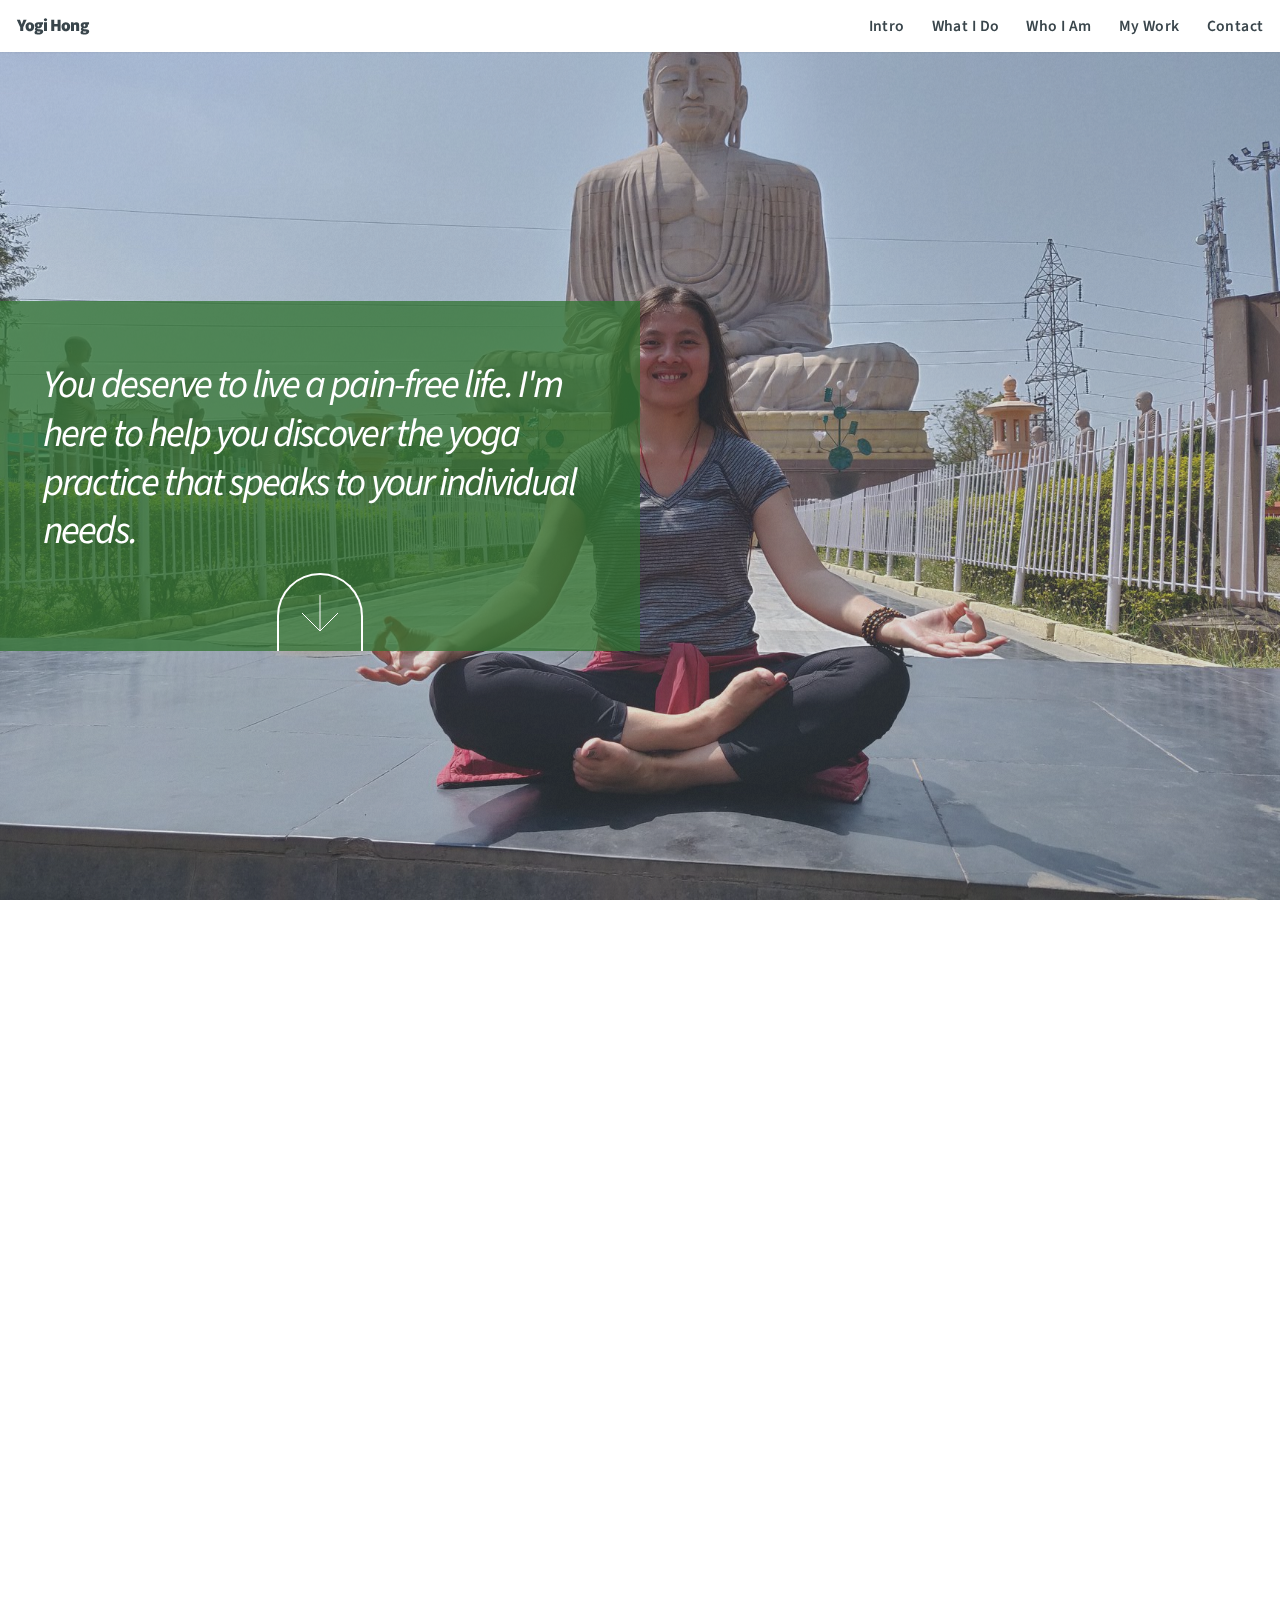
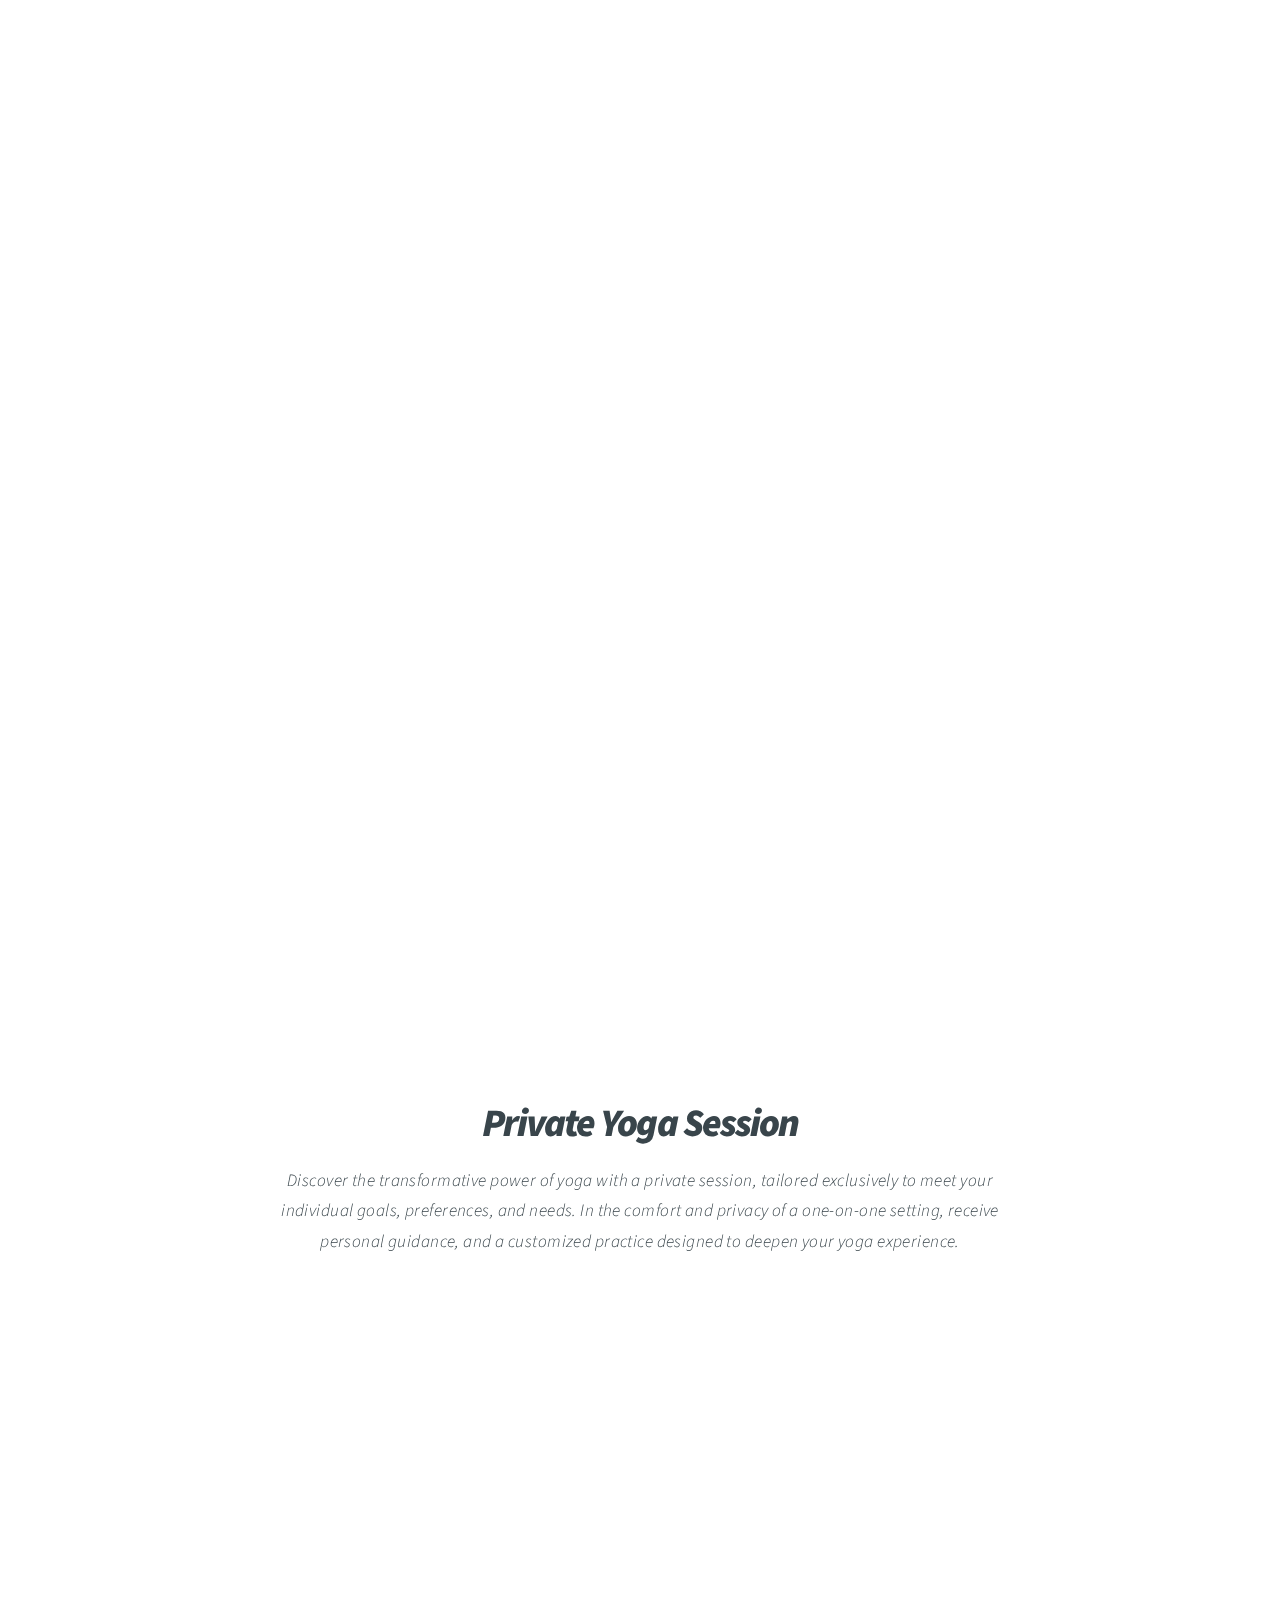
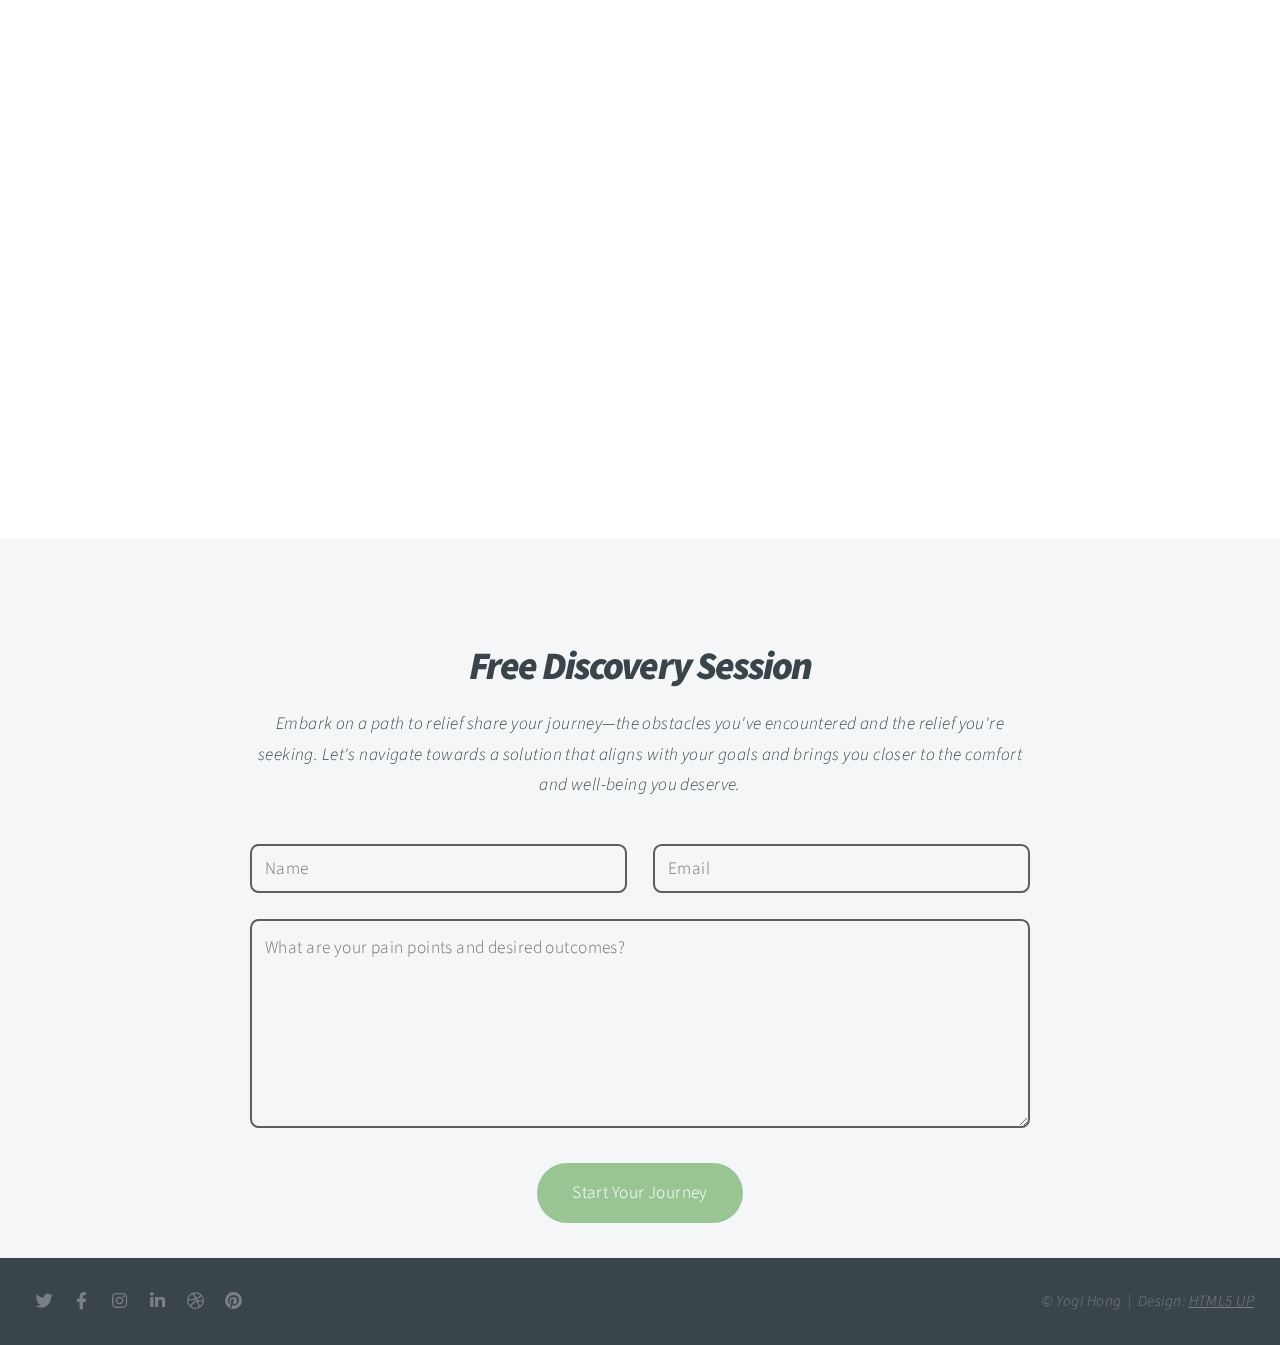
<file: index.html>
<!DOCTYPE HTML>
<!--
	Big Picture by HTML5 UP
	html5up.net | @ajlkn
	Free for personal and commercial use under the CCA 3.0 license (html5up.net/license)
-->
<html>
	<head>
		<title>Yogi Hong</title>
		<meta charset="utf-8" />
		<meta name="viewport" content="width=device-width, initial-scale=1, user-scalable=no" />
		<link rel="stylesheet" href="assets/css/main.css" />
		<noscript><link rel="stylesheet" href="assets/css/noscript.css" /></noscript>
	</head>
	<body class="is-preload">

		<!-- Header -->
			<header id="header">
				<h1>Yogi Hong</h1>
				<nav>
					<ul>
						<li><a href="#intro">Intro</a></li>
						<li><a href="#one">What I Do</a></li>
						<li><a href="#two">Who I Am</a></li>
						<li><a href="#work">My Work</a></li>
						<li><a href="#contact">Contact</a></li>
					</ul>
				</nav>
			</header>

		<!-- Intro -->
			<section id="intro" class="main style2 left dark fullscreen">
				<div class="content box style2">
					<header>
						<h2 style="font-weight: 400;" ><em>You deserve to live a pain-free life. I'm here to help you discover the yoga practice that speaks to your individual needs.<em></h3>
					</header>
					<footer>
						<a href="#one" class="button style2 down anchored">More</a>
					</footer>
				</div>
			</section>

		<!-- One -->
			<section id="one" class="main style2 right dark fullscreen">
				<div class="content box style2">
					<header>
						<h2>What I Do</h2>
					</header>
					<p>As a dedicated yoga instructor specializing in Applied Yoga Anatomy and Muscle Activation, I focus on empowering individuals on their journey towards strength, mobility, and a pain-free life. Through personalized assessments, I evaluate each student's muscular condition to tailor a yoga practice that precisely meets their needs. My approach involves identifying the perfect balance between strength-building and enhancing mobility, ensuring each practice is a step towards overall well-being. I provide specialized muscle activation techniques designed to progressively develop core strength and flexibility, laying the foundation for a sustainable, pain-free yoga practice. My goal is to guide students as they unlock their body's potential, leading them towards a healthier, more balanced life.</p>
				</div>
				<a href="#two" class="button style2 down anchored">Next</a>
			</section>

		<!-- Two -->
			<section id="two" class="main style2 left dark fullscreen">
				<div class="content box style2">
					<header>
						<h2>Who I Am</h2>
					</header>
					<p>As a spiritual aspirant and dedicated meditator, my life is devoted to delving into the depths of consciousness and harnessing the transformative essence of yoga. My explorations have led me across the globe, enriching my life with diverse cultural experiences and deep spiritual practices. I've embraced the ancient wisdom of Kriya Yoga and other profound techniques like Vipassana, Kundalini Kriya Yoga, Shambhavi Mahamudra Kriya, Sahaja Yoga, and Sudarshan Kriya, each of which has profoundly reshaped my understanding of life. My thirst for adventure transcends physical boundaries, guiding me through the vast and unexplored realms of mind and spirit. My journey is not just a quest for personal enlightenment; it's a mission to inspire and guide others towards their own paths of self-discovery and holistic wellness.</p>
				</div>
				<a href="#work" class="button style2 down anchored">Next</a>
			</section>

		<!-- Work -->
			<section id="work" class="main style3 primary">
				<div class="content">
					<header>
						<h2>Private Yoga Session</h2>
						<p>Discover the transformative power of yoga with a private session, tailored exclusively to meet your individual goals, preferences, and needs. In the comfort and privacy of a one-on-one setting, receive personal guidance, and a customized practice designed to deepen your yoga experience.</p>
					</header>

					<!-- Gallery  -->
						<div class="gallery">
							<article class="from-left">
								<a href="images/fulls/01.jpg" class="image fit"><img src="images/thumbs/01.jpg" title="The Anonymous Red" alt="" /></a>
							</article>
							<article class="from-right">
								<a href="images/fulls/02.jpg" class="image fit"><img src="images/thumbs/02.jpg" title="Airchitecture II" alt="" /></a>
							</article>
							<article class="from-left">
								<a href="images/fulls/03.jpg" class="image fit"><img src="images/thumbs/03.jpg" title="Air Lounge" alt="" /></a>
							</article>
							<article class="from-right">
								<a href="images/fulls/04.jpg" class="image fit"><img src="images/thumbs/04.jpg" title="Carry on" alt="" /></a>
							</article>
							<article class="from-left">
								<a href="images/fulls/05.jpg" class="image fit"><img src="images/thumbs/05.jpg" title="The sparkling shell" alt="" /></a>
							</article>
							<article class="from-right">
								<a href="images/fulls/06.jpg" class="image fit"><img src="images/thumbs/06.jpg" title="Bent IX" alt="" /></a>
							</article>
						</div>

				</div>
			</section>

		<!-- Contact -->
			<section id="contact" class="main style3 secondary">
				<div class="content">
					<header>
						<h2>Free Discovery Session</h2>
						<p>Embark on a path to relief share your journey—the obstacles you've encountered and the relief you're seeking. Let's navigate towards a solution that aligns with your goals and brings you closer to the comfort and well-being you deserve.</p>
					</header>
					<div>
						<form method="post" action="https://formspree.io/f/xeqygjqg">
					
							<div class="fields">
								<div class="field half"><input type="text" name="name" placeholder="Name" required /></div>
								<div class="field half"><input type="email" name="email" placeholder="Email" required /></div>
								<div class="field"><textarea name="message" placeholder="What are your pain points and desired outcomes?" rows="6" required ></textarea></div>
							</div>
							<ul class="actions special">
								<li><input type="submit" value="Start Your Journey" /></li>
							</ul>
						</form>
					</div>
				</div>
			</section>

		<!-- Footer -->
			<footer id="footer">

				<!-- Icons -->
					<ul class="icons">
						<li><a href="#" class="icon brands fa-twitter"><span class="label">Twitter</span></a></li>
						<li><a href="#" class="icon brands fa-facebook-f"><span class="label">Facebook</span></a></li>
						<li><a href="#" class="icon brands fa-instagram"><span class="label">Instagram</span></a></li>
						<li><a href="#" class="icon brands fa-linkedin-in"><span class="label">LinkedIn</span></a></li>
						<li><a href="#" class="icon brands fa-dribbble"><span class="label">Dribbble</span></a></li>
						<li><a href="#" class="icon brands fa-pinterest"><span class="label">Pinterest</span></a></li>
					</ul>

				<!-- Menu -->
					<ul class="menu">
						<li>&copy; Yogi Hong</li><li>Design: <a href="https://html5up.net">HTML5 UP</a></li>
					</ul>

			</footer>

		<!-- Scripts -->
			<script src="assets/js/jquery.min.js"></script>
			<script src="assets/js/jquery.poptrox.min.js"></script>
			<script src="assets/js/jquery.scrolly.min.js"></script>
			<script src="assets/js/jquery.scrollex.min.js"></script>
			<script src="assets/js/browser.min.js"></script>
			<script src="assets/js/breakpoints.min.js"></script>
			<script src="assets/js/util.js"></script>
			<script src="assets/js/main.js"></script>

	</body>
</html>
</file>
<file: assets/css/noscript.css>
/*
	Big Picture by HTML5 UP
	html5up.net | @ajlkn
	Free for personal and commercial use under the CCA 3.0 license (html5up.net/license)
*/

/* Loader */

	body:before, body:after {
		display: none;
	}
</file>
<file: assets/css/main.css>
@import url("https://fonts.googleapis.com/css?family=Source+Sans+Pro:300,900");
@import url("fontawesome-all.min.css");

/*
	Big Picture by HTML5 UP
	html5up.net | @ajlkn
	Free for personal and commercial use under the CCA 3.0 license (html5up.net/license)
*/

html, body, div, span, applet, object,
iframe, h1, h2, h3, h4, h5, h6, p, blockquote,
pre, a, abbr, acronym, address, big, cite,
code, del, dfn, em, img, ins, kbd, q, s, samp,
small, strike, strong, sub, sup, tt, var, b,
u, i, center, dl, dt, dd, ol, ul, li, fieldset,
form, label, legend, table, caption, tbody,
tfoot, thead, tr, th, td, article, aside,
canvas, details, embed, figure, figcaption,
footer, header, hgroup, menu, nav, output, ruby,
section, summary, time, mark, audio, video {
	margin: 0;
	padding: 0;
	border: 0;
	font-size: 100%;
	font: inherit;
	vertical-align: baseline;}

article, aside, details, figcaption, figure,
footer, header, hgroup, menu, nav, section {
	display: block;}

body {
	line-height: 1;
}

ol, ul {
	list-style: none;
}

blockquote, q {
	quotes: none;
}

	blockquote:before, blockquote:after, q:before, q:after {
		content: '';
		content: none;
	}

table {
	border-collapse: collapse;
	border-spacing: 0;
}

body {
	-webkit-text-size-adjust: none;
}

mark {
	background-color: transparent;
	color: inherit;
}

input::-moz-focus-inner {
	border: 0;
	padding: 0;
}

input, select, textarea {
	-moz-appearance: none;
	-webkit-appearance: none;
	-ms-appearance: none;
	appearance: none;
}

/* Basic */

	@-ms-viewport {
		width: device-width;
	}

	html {
		height: 100%;
	}

	html {
		box-sizing: border-box;
	}

	*, *:before, *:after {
		box-sizing: inherit;
	}

	body {
		background: #ffffff;
		height: 100%;
		min-width: 320px;
	}

		body.is-preload *, body.is-preload *:before, body.is-preload *:after {
			-moz-animation: none !important;
			-webkit-animation: none !important;
			-ms-animation: none !important;
			animation: none !important;
			-moz-transition: none !important;
			-webkit-transition: none !important;
			-ms-transition: none !important;
			transition: none !important;
		}

/* Spinner */

	@-moz-keyframes spinner-rotate {
		0% {
			-moz-transform: scale(1) rotate(0deg);
			-webkit-transform: scale(1) rotate(0deg);
			-ms-transform: scale(1) rotate(0deg);
			transform: scale(1) rotate(0deg);
		}

		100% {
			-moz-transform: scale(1) rotate(360deg);
			-webkit-transform: scale(1) rotate(360deg);
			-ms-transform: scale(1) rotate(360deg);
			transform: scale(1) rotate(360deg);
		}
	}

	@-webkit-keyframes spinner-rotate {
		0% {
			-moz-transform: scale(1) rotate(0deg);
			-webkit-transform: scale(1) rotate(0deg);
			-ms-transform: scale(1) rotate(0deg);
			transform: scale(1) rotate(0deg);
		}

		100% {
			-moz-transform: scale(1) rotate(360deg);
			-webkit-transform: scale(1) rotate(360deg);
			-ms-transform: scale(1) rotate(360deg);
			transform: scale(1) rotate(360deg);
		}
	}

	@-ms-keyframes spinner-rotate {
		0% {
			-moz-transform: scale(1) rotate(0deg);
			-webkit-transform: scale(1) rotate(0deg);
			-ms-transform: scale(1) rotate(0deg);
			transform: scale(1) rotate(0deg);
		}

		100% {
			-moz-transform: scale(1) rotate(360deg);
			-webkit-transform: scale(1) rotate(360deg);
			-ms-transform: scale(1) rotate(360deg);
			transform: scale(1) rotate(360deg);
		}
	}

	@keyframes spinner-rotate {
		0% {
			-moz-transform: scale(1) rotate(0deg);
			-webkit-transform: scale(1) rotate(0deg);
			-ms-transform: scale(1) rotate(0deg);
			transform: scale(1) rotate(0deg);
		}

		100% {
			-moz-transform: scale(1) rotate(360deg);
			-webkit-transform: scale(1) rotate(360deg);
			-ms-transform: scale(1) rotate(360deg);
			transform: scale(1) rotate(360deg);
		}
	}

/* Loader */

	@-moz-keyframes spinner-show {
		0% {
			opacity: 0;
		}

		100% {
			opacity: 1;
		}
	}

	@-webkit-keyframes spinner-show {
		0% {
			opacity: 0;
		}

		100% {
			opacity: 1;
		}
	}

	@-ms-keyframes spinner-show {
		0% {
			opacity: 0;
		}

		100% {
			opacity: 1;
		}
	}

	@keyframes spinner-show {
		0% {
			opacity: 0;
		}

		100% {
			opacity: 1;
		}
	}

	@-moz-keyframes spinner-hide {
		0% {
			-moz-transform: scale(1) rotate(0deg);
			-webkit-transform: scale(1) rotate(0deg);
			-ms-transform: scale(1) rotate(0deg);
			transform: scale(1) rotate(0deg);
			color: #e5e6e7;
			z-index: 100001;
		}

		99% {
			-moz-transform: scale(0.5) rotate(360deg);
			-webkit-transform: scale(0.5) rotate(360deg);
			-ms-transform: scale(0.5) rotate(360deg);
			transform: scale(0.5) rotate(360deg);
			color: #e5e6e7;
			z-index: 100001;
		}

		100% {
			-moz-transform: scale(0.5) rotate(360deg);
			-webkit-transform: scale(0.5) rotate(360deg);
			-ms-transform: scale(0.5) rotate(360deg);
			transform: scale(0.5) rotate(360deg);
			color: #e5e6e7;
			z-index: -1;
		}
	}

	@-webkit-keyframes spinner-hide {
		0% {
			-moz-transform: scale(1) rotate(0deg);
			-webkit-transform: scale(1) rotate(0deg);
			-ms-transform: scale(1) rotate(0deg);
			transform: scale(1) rotate(0deg);
			color: #e5e6e7;
			z-index: 100001;
		}

		99% {
			-moz-transform: scale(0.5) rotate(360deg);
			-webkit-transform: scale(0.5) rotate(360deg);
			-ms-transform: scale(0.5) rotate(360deg);
			transform: scale(0.5) rotate(360deg);
			color: #e5e6e7;
			z-index: 100001;
		}

		100% {
			-moz-transform: scale(0.5) rotate(360deg);
			-webkit-transform: scale(0.5) rotate(360deg);
			-ms-transform: scale(0.5) rotate(360deg);
			transform: scale(0.5) rotate(360deg);
			color: #e5e6e7;
			z-index: -1;
		}
	}

	@-ms-keyframes spinner-hide {
		0% {
			-moz-transform: scale(1) rotate(0deg);
			-webkit-transform: scale(1) rotate(0deg);
			-ms-transform: scale(1) rotate(0deg);
			transform: scale(1) rotate(0deg);
			color: #e5e6e7;
			z-index: 100001;
		}

		99% {
			-moz-transform: scale(0.5) rotate(360deg);
			-webkit-transform: scale(0.5) rotate(360deg);
			-ms-transform: scale(0.5) rotate(360deg);
			transform: scale(0.5) rotate(360deg);
			color: #e5e6e7;
			z-index: 100001;
		}

		100% {
			-moz-transform: scale(0.5) rotate(360deg);
			-webkit-transform: scale(0.5) rotate(360deg);
			-ms-transform: scale(0.5) rotate(360deg);
			transform: scale(0.5) rotate(360deg);
			color: #e5e6e7;
			z-index: -1;
		}
	}

	@keyframes spinner-hide {
		0% {
			-moz-transform: scale(1) rotate(0deg);
			-webkit-transform: scale(1) rotate(0deg);
			-ms-transform: scale(1) rotate(0deg);
			transform: scale(1) rotate(0deg);
			color: #e5e6e7;
			z-index: 100001;
		}

		99% {
			-moz-transform: scale(0.5) rotate(360deg);
			-webkit-transform: scale(0.5) rotate(360deg);
			-ms-transform: scale(0.5) rotate(360deg);
			transform: scale(0.5) rotate(360deg);
			color: #e5e6e7;
			z-index: 100001;
		}

		100% {
			-moz-transform: scale(0.5) rotate(360deg);
			-webkit-transform: scale(0.5) rotate(360deg);
			-ms-transform: scale(0.5) rotate(360deg);
			transform: scale(0.5) rotate(360deg);
			color: #e5e6e7;
			z-index: -1;
		}
	}

	@-moz-keyframes overlay-hide {
		0% {
			opacity: 1;
			z-index: 100000;
		}

		15% {
			opacity: 1;
			z-index: 100000;
		}

		99% {
			opacity: 0;
			z-index: 100000;
		}

		100% {
			opacity: 0;
			z-index: -1;
		}
	}

	@-webkit-keyframes overlay-hide {
		0% {
			opacity: 1;
			z-index: 100000;
		}

		15% {
			opacity: 1;
			z-index: 100000;
		}

		99% {
			opacity: 0;
			z-index: 100000;
		}

		100% {
			opacity: 0;
			z-index: -1;
		}
	}

	@-ms-keyframes overlay-hide {
		0% {
			opacity: 1;
			z-index: 100000;
		}

		15% {
			opacity: 1;
			z-index: 100000;
		}

		99% {
			opacity: 0;
			z-index: 100000;
		}

		100% {
			opacity: 0;
			z-index: -1;
		}
	}

	@keyframes overlay-hide {
		0% {
			opacity: 1;
			z-index: 100000;
		}

		15% {
			opacity: 1;
			z-index: 100000;
		}

		99% {
			opacity: 0;
			z-index: 100000;
		}

		100% {
			opacity: 0;
			z-index: -1;
		}
	}

	body {
		text-decoration: none;
	}

		body:before {
			-moz-animation: spinner-show 1.5s 1 0.25s ease forwards, spinner-hide 0.25s ease-in-out forwards !important;
			-webkit-animation: spinner-show 1.5s 1 0.25s ease forwards, spinner-hide 0.25s ease-in-out forwards !important;
			-ms-animation: spinner-show 1.5s 1 0.25s ease forwards, spinner-hide 0.25s ease-in-out forwards !important;
			animation: spinner-show 1.5s 1 0.25s ease forwards, spinner-hide 0.25s ease-in-out forwards !important;
			-moz-transform-origin: 50% 50%;
			-webkit-transform-origin: 50% 50%;
			-ms-transform-origin: 50% 50%;
			transform-origin: 50% 50%;
			-moz-osx-font-smoothing: grayscale;
			-webkit-font-smoothing: antialiased;
			font-family: Arial, Helvetica, sans-serif;
			font-style: normal;
			font-weight: normal;
			text-transform: none !important;
			color: #e5e6e7;
			content: '\f1ce';
			cursor: default;
			display: block;
			font-size: 2em;
			height: 2em;
			left: 50%;
			line-height: 2em;
			margin: -1em 0 0 -1em;
			opacity: 0;
			position: fixed;
			text-align: center;
			top: 50%;
			width: 2em;
			z-index: -1;
		}

		body:after {
			-moz-animation: overlay-hide 1.5s ease-in forwards !important;
			-webkit-animation: overlay-hide 1.5s ease-in forwards !important;
			-ms-animation: overlay-hide 1.5s ease-in forwards !important;
			animation: overlay-hide 1.5s ease-in forwards !important;
			background: #ffffff;
			content: '';
			display: block;
			height: 100%;
			left: 0;
			opacity: 0;
			position: fixed;
			top: 0;
			width: 100%;
			z-index: -1;
		}

		body.is-preload:before {
			-moz-animation: spinner-show 1.5s 1 0.25s ease forwards, spinner-rotate 0.75s infinite linear !important;
			-webkit-animation: spinner-show 1.5s 1 0.25s ease forwards, spinner-rotate 0.75s infinite linear !important;
			-ms-animation: spinner-show 1.5s 1 0.25s ease forwards, spinner-rotate 0.75s infinite linear !important;
			animation: spinner-show 1.5s 1 0.25s ease forwards, spinner-rotate 0.75s infinite linear !important;
			z-index: 100001;
		}

		body.is-preload:after {
			-moz-animation: none !important;
			-webkit-animation: none !important;
			-ms-animation: none !important;
			animation: none !important;
			opacity: 1;
			z-index: 100000;
		}

	@media (-webkit-min-device-pixel-ratio: 2) {

		body:before {
			line-height: 2.025em;
		}

	}

/* Type */

	body, input, textarea, select {
		font-family: "Source Sans Pro", "sans-serif";
		font-weight: 300;
		font-size: 18pt;
		line-height: 1.75em;
		color: #39454b;
		letter-spacing: 0.025em;
	}

		@media screen and (max-width: 1920px) {

			body, input, textarea, select {
				font-size: 17pt;
			}

		}

		@media screen and (max-width: 1680px) {

			body, input, textarea, select {
				font-size: 15pt;
			}

		}

		@media screen and (max-width: 1280px) {

			body, input, textarea, select {
				font-size: 13pt;
			}

		}

		@media screen and (max-width: 1000px) {

			body, input, textarea, select {
				font-size: 13pt;
			}

		}

		@media screen and (max-width: 736px) {

			body, input, textarea, select {
				font-size: 12pt;
				line-height: 1.5em;
			}

		}

	h1, h2, h3, h4, h5, h6 {
		font-weight: 900;
		color: inherit;
		letter-spacing: -0.0325em;
	}

		h1 a, h2 a, h3 a, h4 a, h5 a, h6 a {
			color: inherit;
			text-decoration: none;
		}

	h2 {
		font-size: 2.25em;
		line-height: 1.25em;
		letter-spacing: -0.05em;
	}

	@media screen and (max-width: 736px) {

		h2 {
			font-size: 1.5em;
		}

	}

	strong, b {
		font-weight: 900;
		color: inherit;
	}

	em, i {
		font-style: italic;
	}

	a {
		-moz-transition: color 0.2s ease-in-out;
		-webkit-transition: color 0.2s ease-in-out;
		-ms-transition: color 0.2s ease-in-out;
		transition: color 0.2s ease-in-out;
		color: #98c593;
	}

	sub {
		position: relative;
		top: 0.5em;
		font-size: 0.8em;
	}

	sup {
		position: relative;
		top: -0.5em;
		font-size: 0.8em;
	}

	hr {
		border: 0;
		border-top: solid 1px #e5e6e7;
	}

	blockquote {
		border-left: solid 0.5em #e5e6e7;
		padding: 1em 0 1em 2em;
		font-style: italic;
	}

	p, ul, ol, dl, table {
		margin-bottom: 1em;
	}

/* Box */

	.box {
		background: #317231c2;
		font-weight: 400;
		color: #ffffff;
		padding: 2em;
	}

		.box > :last-child {
			margin-bottom: 0;
		}

		.box.style2 {
			padding: 3.5em 2.5em 3.5em 2.5em;
		}

		@media screen and (max-width: 736px) {

			.box {
				padding: 1em;
			}

				.box.style2 {
					padding: 1.5em 1.25em 1.5em 1.25em;
					background-color: #317231;
				}

		}

/* Button */

	input[type="button"],
	input[type="submit"],
	input[type="reset"],
	.button,
	button {
		-moz-appearance: none;
		-webkit-appearance: none;
		-ms-appearance: none;
		appearance: none;
		-moz-transition: background-color 0.2s ease-in-out;
		-webkit-transition: background-color 0.2s ease-in-out;
		-ms-transition: background-color 0.2s ease-in-out;
		transition: background-color 0.2s ease-in-out;
		background-color: #98c593;
		border: 0;
		border-radius: 3.5em;
		color: #ffffff;
		cursor: pointer;
		display: inline-block;
		height: 3.5em;
		line-height: 3.5em;
		outline: 0;
		padding: 0 2em 0 2em;
		position: relative;
		text-align: center;
		text-decoration: none;
	}

		input[type="button"].down,
		input[type="submit"].down,
		input[type="reset"].down,
		.button.down,
		button.down {
			width: 5em;
			height: 5em;
			line-height: 4.5em;
			padding: 0;
			background-image: url("images/dark-arrow.svg");
			background-position: center center;
			background-repeat: no-repeat;
			text-indent: -10em;
			overflow: hidden;
		}

			input[type="button"].down.anchored,
			input[type="submit"].down.anchored,
			input[type="reset"].down.anchored,
			.button.down.anchored,
			button.down.anchored {
				bottom: 0;
				border-bottom: 0;
				border-radius: 3em 3em 0 0;
				height: 4.5em;
				margin-left: -2.5em;
			}

		input[type="button"].anchored,
		input[type="submit"].anchored,
		input[type="reset"].anchored,
		.button.anchored,
		button.anchored {
			position: absolute;
			left: 50%;
		}

		input[type="button"]:hover,
		input[type="submit"]:hover,
		input[type="reset"]:hover,
		.button:hover,
		button:hover {
			background-color: #a8cea4;
		}

		input[type="button"]:active,
		input[type="submit"]:active,
		input[type="reset"]:active,
		.button:active,
		button:active {
			background-color: #88bc82;
		}

		input[type="button"].style2,
		input[type="submit"].style2,
		input[type="reset"].style2,
		.button.style2,
		button.style2 {
			background-color: transparent;
			border: solid 2px #e5e6e7;
			color: inherit;
		}

			input[type="button"].style2:hover,
			input[type="submit"].style2:hover,
			input[type="reset"].style2:hover,
			.button.style2:hover,
			button.style2:hover {
				background-color: rgba(229, 230, 231, 0.25);
			}

			input[type="button"].style2:active,
			input[type="submit"].style2:active,
			input[type="reset"].style2:active,
			.button.style2:active,
			button.style2:active {
				background-color: rgba(229, 230, 231, 0.375);
			}

			input[type="button"].style2.down,
			input[type="submit"].style2.down,
			input[type="reset"].style2.down,
			.button.style2.down,
			button.style2.down {
				background-image: url("images/arrow.svg");
			}

/* Form */

	form {
		margin: 0 0 2em 0;
	}

		form > :last-child {
			margin-bottom: 0;
		}

		form > .fields {
			display: -moz-flex;
			display: -webkit-flex;
			display: -ms-flex;
			display: flex;
			-moz-flex-wrap: wrap;
			-webkit-flex-wrap: wrap;
			-ms-flex-wrap: wrap;
			flex-wrap: wrap;
			width: calc(100% + 3em);
			margin: -1.5em 0 2em -1.5em;
		}

			form > .fields > .field {
				-moz-flex-grow: 0;
				-webkit-flex-grow: 0;
				-ms-flex-grow: 0;
				flex-grow: 0;
				-moz-flex-shrink: 0;
				-webkit-flex-shrink: 0;
				-ms-flex-shrink: 0;
				flex-shrink: 0;
				padding: 1.5em 0 0 1.5em;
				width: calc(100% - 1.5em);
			}

				form > .fields > .field.half {
					width: calc(50% - 0.75em);
				}

				form > .fields > .field.third {
					width: calc(100%/3 - 0.5em);
				}

				form > .fields > .field.quarter {
					width: calc(25% - 0.375em);
				}

		@media screen and (max-width: 480px) {

			form > .fields {
				width: calc(100% + 2em);
				margin: -1em 0 2em -1em;
			}

				form > .fields > .field {
					padding: 1em 0 0 1em;
					width: calc(100% - 1em);
				}

					form > .fields > .field.half {
						width: calc(100% - 1em);
					}

					form > .fields > .field.third {
						width: calc(100% - 1em);
					}

					form > .fields > .field.quarter {
						width: calc(100% - 1em);
					}

		}

	label {
		display: block;
	}

	input[type="text"],
	input[type="password"],
	input[type="email"],
	input[type="tel"],
	input[type="search"],
	input[type="url"],
	select,
	textarea {
		-moz-appearance: none;
		-webkit-appearance: none;
		-ms-appearance: none;
		appearance: none;
		-moz-transition: border-color 0.2s ease-in-out, color 0.2s ease-in-out;
		-webkit-transition: border-color 0.2s ease-in-out, color 0.2s ease-in-out;
		-ms-transition: border-color 0.2s ease-in-out, color 0.2s ease-in-out;
		transition: border-color 0.2s ease-in-out, color 0.2s ease-in-out;
		color: #000000;
		display: block;
		width: 100%;
		padding: 0.65em 0.75em;
		background: none;
		border: solid 2px #5e5e5e;
		color: inherit;
		border-radius: 0.5em;
		outline: none;
	}

		input[type="text"]:focus,
		input[type="password"]:focus,
		input[type="email"]:focus,
		input[type="tel"]:focus,
		input[type="search"]:focus,
		input[type="url"]:focus,
		select:focus,
		textarea:focus {
			border-color: #00ff08;
		}

	input[type="text"],
	input[type="password"],
	input[type="email"],
	input[type="tel"],
	input[type="search"],
	input[type="url"],
	select {
		line-height: 1.35em;
	}

	textarea {
		min-height: 8em;
	}

	::-moz-focus-inner {
		border: 0;
	}

	::-webkit-input-placeholder {
		opacity: 1;
	}

	:-moz-placeholder {
		opacity: 1;
	}

	::-moz-placeholder {
		opacity: 1;
	}

	:-ms-input-placeholder {
		opacity: 1;
	}

/* Icon */

	.icon {
		text-decoration: none;
		position: relative;
		text-decoration: none;
	}

		.icon:before {
			-moz-osx-font-smoothing: grayscale;
			-webkit-font-smoothing: antialiased;
			display: inline-block;
			font-style: normal;
			font-variant: normal;
			text-rendering: auto;
			line-height: 1;
			text-transform: none !important;
			font-family: 'Font Awesome 5 Free';
			font-weight: 400;
		}

		.icon:before {
			line-height: inherit;
		}

		.icon > .label {
			display: none;
		}

		.icon.solid:before {
			font-weight: 900;
		}

		.icon.brands:before {
			font-family: 'Font Awesome 5 Brands';
		}

/* Image */

	.image {
		position: relative;
		display: inline-block;
	}

		.image:before {
			content: '';
			position: absolute;
			left: 0;
			top: 0;
			width: 100%;
			height: 100%;
			background: url("images/overlay.png");
		}

		.image img {
			display: block;
			width: 100%;
		}

		.image.featured {
			display: block;
			width: 100%;
			margin: 0 0 2em 0;
		}

		.image.fit {
			display: block;
			width: 100%;
		}

		.image.left {
			float: left;
			margin: 0 2em 2em 0;
		}

		.image.centered {
			display: block;
			margin: 0 0 2em 0;
		}

			.image.centered img {
				margin: 0 auto;
				width: auto;
			}

/* List */

	ul.default {
		list-style: disc;
		padding-left: 1em;
	}

		ul.default li {
			padding-left: 0.5em;
		}

	ul.menu {
		cursor: default;
	}

		ul.menu li {
			display: inline-block;
			line-height: 1em;
			border-left: solid 1px #e5e6e7;
			padding: 0 0 0 0.5em;
			margin: 0 0 0 0.5em;
		}

			ul.menu li:first-child {
				border-left: 0;
				padding-left: 0;
				margin-left: 0;
			}

	ol.default {
		list-style: decimal;
		padding-left: 1.25em;
	}

		ol.default li {
			padding-left: 0.25em;
		}

/* Actions */

	ul.actions {
		display: -moz-flex;
		display: -webkit-flex;
		display: -ms-flex;
		display: flex;
		cursor: default;
		list-style: none;
		margin-left: -1em;
		padding-left: 0;
	}

		ul.actions li {
			padding: 0 0 0 1em;
			vertical-align: middle;
		}

		ul.actions.special {
			-moz-justify-content: center;
			-webkit-justify-content: center;
			-ms-justify-content: center;
			justify-content: center;
			width: 100%;
			margin-left: 0;
		}

			ul.actions.special li:first-child {
				padding-left: 0;
			}

		ul.actions.stacked {
			-moz-flex-direction: column;
			-webkit-flex-direction: column;
			-ms-flex-direction: column;
			flex-direction: column;
			margin-left: 0;
		}

			ul.actions.stacked li {
				padding: 1.3em 0 0 0;
			}

				ul.actions.stacked li:first-child {
					padding-top: 0;
				}

		ul.actions.fit {
			width: calc(100% + 1em);
		}

			ul.actions.fit li {
				-moz-flex-grow: 1;
				-webkit-flex-grow: 1;
				-ms-flex-grow: 1;
				flex-grow: 1;
				-moz-flex-shrink: 1;
				-webkit-flex-shrink: 1;
				-ms-flex-shrink: 1;
				flex-shrink: 1;
				width: 100%;
			}

				ul.actions.fit li > * {
					width: 100%;
				}

			ul.actions.fit.stacked {
				width: 100%;
			}

		@media screen and (max-width: 480px) {

			ul.actions:not(.fixed) {
				-moz-flex-direction: column;
				-webkit-flex-direction: column;
				-ms-flex-direction: column;
				flex-direction: column;
				margin-left: 0;
				width: 100% !important;
			}

				ul.actions:not(.fixed) li {
					-moz-flex-grow: 1;
					-webkit-flex-grow: 1;
					-ms-flex-grow: 1;
					flex-grow: 1;
					-moz-flex-shrink: 1;
					-webkit-flex-shrink: 1;
					-ms-flex-shrink: 1;
					flex-shrink: 1;
					padding: 1em 0 0 0;
					text-align: center;
					width: 100%;
				}

					ul.actions:not(.fixed) li > * {
						width: 100%;
					}

					ul.actions:not(.fixed) li:first-child {
						padding-top: 0;
					}

					ul.actions:not(.fixed) li input[type="submit"],
					ul.actions:not(.fixed) li input[type="reset"],
					ul.actions:not(.fixed) li input[type="button"],
					ul.actions:not(.fixed) li button,
					ul.actions:not(.fixed) li .button {
						width: 100%;
					}

						ul.actions:not(.fixed) li input[type="submit"].icon:before,
						ul.actions:not(.fixed) li input[type="reset"].icon:before,
						ul.actions:not(.fixed) li input[type="button"].icon:before,
						ul.actions:not(.fixed) li button.icon:before,
						ul.actions:not(.fixed) li .button.icon:before {
							margin-left: -0.5rem;
						}

		}

/* Icons */

	ul.icons {
		cursor: default;
	}

		ul.icons li {
			display: inline-block;
		}

		ul.icons a {
			display: inline-block;
			width: 2em;
			height: 2em;
			line-height: 2em;
			text-align: center;
			border: 0;
		}

/* Sections/Article */

	header {
		margin-bottom: 1em;
	}

		header p {
			display: block;
			margin: 1em 0 0 0;
			padding: 0 0 0.5em 0;
		}

	footer {
		margin-top: 2em;
	}

/* Table */

	table {
		width: 100%;
	}

		table.default {
			width: 100%;
		}

			table.default tbody tr:nth-child(2n+2) {
				background: rgba(229, 230, 231, 0.5);
			}

			table.default td {
				padding: 0.5em 1em 0.5em 1em;
			}

			table.default th {
				text-align: left;
				font-weight: 900;
				padding: 0.5em 1em 0.5em 1em;
			}

			table.default thead {
				background: #39454b;
				color: #ffffff;
			}

			table.default tfoot {
				background: #e5e6e7;
			}

/* Poptrox */

	.poptrox-popup {
		-moz-box-sizing: content-box;
		-webkit-box-sizing: content-box;
		-ms-box-sizing: content-box;
		box-sizing: content-box;
		background: #fff;
		padding-bottom: 3em;
		box-shadow: 0 0.1em 0.15em 0 rgba(0, 0, 0, 0.15);
	}

		.poptrox-popup .loader {
			position: absolute;
			top: 50%;
			left: 50%;
			margin: -1em 0 0 -1em;
			width: 2em;
			height: 2em;
			display: block;
			font-size: 2em;
		}

			.poptrox-popup .loader:before {
				-moz-animation: spinner-rotate 0.75s infinite linear !important;
				-webkit-animation: spinner-rotate 0.75s infinite linear !important;
				-ms-animation: spinner-rotate 0.75s infinite linear !important;
				animation: spinner-rotate 0.75s infinite linear !important;
				-moz-osx-font-smoothing: grayscale;
				-webkit-font-smoothing: antialiased;
				font-family: Arial, Helvetica, sans-serif;
				font-style: normal;
				font-weight: normal;
				text-transform: none !important;
				color: #e5e6e7;
				content: '\f1ce';
				cursor: default;
				display: block;
				height: 2em;
				left: 0;
				line-height: 2em;
				position: absolute;
				text-align: center;
				top: 0;
				width: 2em;
			}

		.poptrox-popup .caption {
			position: absolute;
			bottom: 0;
			left: 0;
			background: #ffffff;
			width: 100%;
			height: 3em;
			line-height: 2.8em;
			text-align: center;
			cursor: default;
			z-index: 1;
			font-size: 0.9em;
		}

		.poptrox-popup .nav-next,
		.poptrox-popup .nav-previous {
			-moz-transition: opacity 0.2s ease-in-out;
			-webkit-transition: opacity 0.2s ease-in-out;
			-ms-transition: opacity 0.2s ease-in-out;
			transition: opacity 0.2s ease-in-out;
			position: absolute;
			top: 0;
			width: 50%;
			height: 100%;
			opacity: 0;
			cursor: pointer;
			background: rgba(0, 0, 0, 0.01);
			-webkit-tap-highlight-color: rgba(255, 255, 255, 0);
		}

		.poptrox-popup .nav-next:before,
		.poptrox-popup .nav-previous:before {
			content: '';
			position: absolute;
			width: 96px;
			height: 64px;
			background: url("images/poptrox-nav.svg");
			top: calc(50% - 1.5em);
			margin: -32px 0 0 0;
		}

		.poptrox-popup:hover .nav-next,
		.poptrox-popup:hover .nav-previous {
			opacity: 0.5;
		}

		.poptrox-popup:hover .nav-next:hover,
		.poptrox-popup:hover .nav-previous:hover {
			opacity: 1.0;
		}

		.poptrox-popup .nav-previous:before {
			-moz-transform: scaleX(-1);
			-webkit-transform: scaleX(-1);
			-ms-transform: scaleX(-1);
			transform: scaleX(-1);
			-ms-filter: "FlipH";
			filter: FlipH;
		}

		.poptrox-popup .nav-next {
			right: 0;
		}

			.poptrox-popup .nav-next:before {
				right: 0;
			}

		.poptrox-popup .nav-previous {
			left: 0;
		}

			.poptrox-popup .nav-previous:before {
				left: 0;
			}

		.poptrox-popup .closer {
			-moz-transition: opacity 0.2s ease-in-out;
			-webkit-transition: opacity 0.2s ease-in-out;
			-ms-transition: opacity 0.2s ease-in-out;
			transition: opacity 0.2s ease-in-out;
			position: absolute;
			top: 0;
			right: 0;
			width: 64px;
			height: 64px;
			text-indent: -9999px;
			z-index: 2;
			opacity: 0;
			-webkit-tap-highlight-color: rgba(255, 255, 255, 0);
		}

			.poptrox-popup .closer:before {
				content: '';
				display: block;
				position: absolute;
				right: 16px;
				top: 16px;
				width: 40px;
				height: 40px;
				border-radius: 100%;
				box-shadow: inset 0 0 0 2px #fff;
				background: url("images/poptrox-closer.svg") center center;
				color: #ffffff !important;
			}

		.poptrox-popup:hover .closer {
			opacity: 0.5;
		}

			.poptrox-popup:hover .closer:hover {
				opacity: 1.0;
			}

		body.is-touch .poptrox-popup .nav-next,
		body.is-touch .poptrox-popup .nav-previous,
		body.is-touch .poptrox-popup .closer {
			opacity: 1.0 !important;
		}

		@media screen and (max-width: 736px) {

			.poptrox-popup .nav-next:before,
			.poptrox-popup .nav-previous:before {
				width: 48px;
				height: 32px;
				background-size: contain;
				margin: -16px 0 0 0;
			}

			.poptrox-popup .closer:before {
				right: 12px;
				top: 12px;
				width: 20px;
				height: 20px;
				box-shadow: inset 0 0 0 1px #fff;
				background-size: contain;
				opacity: 0.65;
			}

		}

/* Gallery */

	.gallery {
		display: -moz-flex;
		display: -webkit-flex;
		display: -ms-flex;
		display: flex;
		-moz-flex-wrap: wrap;
		-webkit-flex-wrap: wrap;
		-ms-flex-wrap: wrap;
		flex-wrap: wrap;
		width: 45em;
		max-width: 100%;
		margin: 0 auto 2em auto;
	}

		.gallery article {
			-moz-transition: -moz-transform 1s ease, opacity 1s ease;
			-webkit-transition: -webkit-transform 1s ease, opacity 1s ease;
			-ms-transition: -ms-transform 1s ease, opacity 1s ease;
			transition: transform 1s ease, opacity 1s ease;
			-moz-transform: translateX(0);
			-webkit-transform: translateX(0);
			-ms-transform: translateX(0);
			transform: translateX(0);
			width: 50%;
			position: relative;
			opacity: 1.0;
		}

			.gallery article .image {
				margin: 0;
				display: block;
			}

			.gallery article:nth-last-child(1n) {
				-moz-transition-delay: 0.05s;
				-webkit-transition-delay: 0.05s;
				-ms-transition-delay: 0.05s;
				transition-delay: 0.05s;
			}

			.gallery article:nth-last-child(2n) {
				-moz-transition-delay: 0.05s;
				-webkit-transition-delay: 0.05s;
				-ms-transition-delay: 0.05s;
				transition-delay: 0.05s;
			}

			.gallery article:nth-last-child(2n) {
				-moz-transition-delay: 0.1s;
				-webkit-transition-delay: 0.1s;
				-ms-transition-delay: 0.1s;
				transition-delay: 0.1s;
			}

			.gallery article:nth-last-child(3n) {
				-moz-transition-delay: 0.1s;
				-webkit-transition-delay: 0.1s;
				-ms-transition-delay: 0.1s;
				transition-delay: 0.1s;
			}

			.gallery article:nth-last-child(3n) {
				-moz-transition-delay: 0.15s;
				-webkit-transition-delay: 0.15s;
				-ms-transition-delay: 0.15s;
				transition-delay: 0.15s;
			}

			.gallery article:nth-last-child(4n) {
				-moz-transition-delay: 0.15s;
				-webkit-transition-delay: 0.15s;
				-ms-transition-delay: 0.15s;
				transition-delay: 0.15s;
			}

			.gallery article:nth-last-child(4n) {
				-moz-transition-delay: 0.2s;
				-webkit-transition-delay: 0.2s;
				-ms-transition-delay: 0.2s;
				transition-delay: 0.2s;
			}

			.gallery article:nth-last-child(5n) {
				-moz-transition-delay: 0.2s;
				-webkit-transition-delay: 0.2s;
				-ms-transition-delay: 0.2s;
				transition-delay: 0.2s;
			}

			.gallery article:nth-last-child(5n) {
				-moz-transition-delay: 0.25s;
				-webkit-transition-delay: 0.25s;
				-ms-transition-delay: 0.25s;
				transition-delay: 0.25s;
			}

			.gallery article:nth-last-child(6n) {
				-moz-transition-delay: 0.25s;
				-webkit-transition-delay: 0.25s;
				-ms-transition-delay: 0.25s;
				transition-delay: 0.25s;
			}

			.gallery article:nth-last-child(6n) {
				-moz-transition-delay: 0.3s;
				-webkit-transition-delay: 0.3s;
				-ms-transition-delay: 0.3s;
				transition-delay: 0.3s;
			}

			.gallery article:nth-last-child(7n) {
				-moz-transition-delay: 0.3s;
				-webkit-transition-delay: 0.3s;
				-ms-transition-delay: 0.3s;
				transition-delay: 0.3s;
			}

			.gallery article:nth-last-child(7n) {
				-moz-transition-delay: 0.35s;
				-webkit-transition-delay: 0.35s;
				-ms-transition-delay: 0.35s;
				transition-delay: 0.35s;
			}

			.gallery article:nth-last-child(8n) {
				-moz-transition-delay: 0.35s;
				-webkit-transition-delay: 0.35s;
				-ms-transition-delay: 0.35s;
				transition-delay: 0.35s;
			}

			.gallery article:nth-last-child(8n) {
				-moz-transition-delay: 0.4s;
				-webkit-transition-delay: 0.4s;
				-ms-transition-delay: 0.4s;
				transition-delay: 0.4s;
			}

			.gallery article:nth-last-child(9n) {
				-moz-transition-delay: 0.4s;
				-webkit-transition-delay: 0.4s;
				-ms-transition-delay: 0.4s;
				transition-delay: 0.4s;
			}

			.gallery article:nth-last-child(9n) {
				-moz-transition-delay: 0.45s;
				-webkit-transition-delay: 0.45s;
				-ms-transition-delay: 0.45s;
				transition-delay: 0.45s;
			}

			.gallery article:nth-last-child(10n) {
				-moz-transition-delay: 0.45s;
				-webkit-transition-delay: 0.45s;
				-ms-transition-delay: 0.45s;
				transition-delay: 0.45s;
			}

			.gallery article:nth-last-child(10n) {
				-moz-transition-delay: 0.5s;
				-webkit-transition-delay: 0.5s;
				-ms-transition-delay: 0.5s;
				transition-delay: 0.5s;
			}

			.gallery article:nth-last-child(11n) {
				-moz-transition-delay: 0.5s;
				-webkit-transition-delay: 0.5s;
				-ms-transition-delay: 0.5s;
				transition-delay: 0.5s;
			}

			.gallery article:nth-last-child(11n) {
				-moz-transition-delay: 0.55s;
				-webkit-transition-delay: 0.55s;
				-ms-transition-delay: 0.55s;
				transition-delay: 0.55s;
			}

			.gallery article:nth-last-child(12n) {
				-moz-transition-delay: 0.55s;
				-webkit-transition-delay: 0.55s;
				-ms-transition-delay: 0.55s;
				transition-delay: 0.55s;
			}

			.gallery article:nth-last-child(12n) {
				-moz-transition-delay: 0.6s;
				-webkit-transition-delay: 0.6s;
				-ms-transition-delay: 0.6s;
				transition-delay: 0.6s;
			}

			.gallery article:nth-last-child(13n) {
				-moz-transition-delay: 0.6s;
				-webkit-transition-delay: 0.6s;
				-ms-transition-delay: 0.6s;
				transition-delay: 0.6s;
			}

			.gallery article:nth-last-child(13n) {
				-moz-transition-delay: 0.65s;
				-webkit-transition-delay: 0.65s;
				-ms-transition-delay: 0.65s;
				transition-delay: 0.65s;
			}

			.gallery article:nth-last-child(14n) {
				-moz-transition-delay: 0.65s;
				-webkit-transition-delay: 0.65s;
				-ms-transition-delay: 0.65s;
				transition-delay: 0.65s;
			}

			.gallery article:nth-last-child(14n) {
				-moz-transition-delay: 0.7s;
				-webkit-transition-delay: 0.7s;
				-ms-transition-delay: 0.7s;
				transition-delay: 0.7s;
			}

			.gallery article:nth-last-child(15n) {
				-moz-transition-delay: 0.7s;
				-webkit-transition-delay: 0.7s;
				-ms-transition-delay: 0.7s;
				transition-delay: 0.7s;
			}

			.gallery article:nth-last-child(15n) {
				-moz-transition-delay: 0.75s;
				-webkit-transition-delay: 0.75s;
				-ms-transition-delay: 0.75s;
				transition-delay: 0.75s;
			}

			.gallery article:nth-last-child(16n) {
				-moz-transition-delay: 0.75s;
				-webkit-transition-delay: 0.75s;
				-ms-transition-delay: 0.75s;
				transition-delay: 0.75s;
			}

			.gallery article:nth-last-child(16n) {
				-moz-transition-delay: 0.8s;
				-webkit-transition-delay: 0.8s;
				-ms-transition-delay: 0.8s;
				transition-delay: 0.8s;
			}

			.gallery article:nth-last-child(17n) {
				-moz-transition-delay: 0.8s;
				-webkit-transition-delay: 0.8s;
				-ms-transition-delay: 0.8s;
				transition-delay: 0.8s;
			}

			.gallery article:nth-last-child(17n) {
				-moz-transition-delay: 0.85s;
				-webkit-transition-delay: 0.85s;
				-ms-transition-delay: 0.85s;
				transition-delay: 0.85s;
			}

			.gallery article:nth-last-child(18n) {
				-moz-transition-delay: 0.85s;
				-webkit-transition-delay: 0.85s;
				-ms-transition-delay: 0.85s;
				transition-delay: 0.85s;
			}

			.gallery article:nth-last-child(18n) {
				-moz-transition-delay: 0.9s;
				-webkit-transition-delay: 0.9s;
				-ms-transition-delay: 0.9s;
				transition-delay: 0.9s;
			}

			.gallery article:nth-last-child(19n) {
				-moz-transition-delay: 0.9s;
				-webkit-transition-delay: 0.9s;
				-ms-transition-delay: 0.9s;
				transition-delay: 0.9s;
			}

			.gallery article:nth-last-child(19n) {
				-moz-transition-delay: 0.95s;
				-webkit-transition-delay: 0.95s;
				-ms-transition-delay: 0.95s;
				transition-delay: 0.95s;
			}

			.gallery article:nth-last-child(20n) {
				-moz-transition-delay: 0.95s;
				-webkit-transition-delay: 0.95s;
				-ms-transition-delay: 0.95s;
				transition-delay: 0.95s;
			}

			.gallery article:nth-last-child(20n) {
				-moz-transition-delay: 1s;
				-webkit-transition-delay: 1s;
				-ms-transition-delay: 1s;
				transition-delay: 1s;
			}

			.gallery article:nth-last-child(21n) {
				-moz-transition-delay: 1s;
				-webkit-transition-delay: 1s;
				-ms-transition-delay: 1s;
				transition-delay: 1s;
			}

			.gallery article:nth-last-child(21n) {
				-moz-transition-delay: 1.05s;
				-webkit-transition-delay: 1.05s;
				-ms-transition-delay: 1.05s;
				transition-delay: 1.05s;
			}

			.gallery article:nth-last-child(22n) {
				-moz-transition-delay: 1.05s;
				-webkit-transition-delay: 1.05s;
				-ms-transition-delay: 1.05s;
				transition-delay: 1.05s;
			}

			.gallery article:nth-last-child(22n) {
				-moz-transition-delay: 1.1s;
				-webkit-transition-delay: 1.1s;
				-ms-transition-delay: 1.1s;
				transition-delay: 1.1s;
			}

			.gallery article:nth-last-child(23n) {
				-moz-transition-delay: 1.1s;
				-webkit-transition-delay: 1.1s;
				-ms-transition-delay: 1.1s;
				transition-delay: 1.1s;
			}

			.gallery article:nth-last-child(23n) {
				-moz-transition-delay: 1.15s;
				-webkit-transition-delay: 1.15s;
				-ms-transition-delay: 1.15s;
				transition-delay: 1.15s;
			}

			.gallery article:nth-last-child(24n) {
				-moz-transition-delay: 1.15s;
				-webkit-transition-delay: 1.15s;
				-ms-transition-delay: 1.15s;
				transition-delay: 1.15s;
			}

		.gallery.inactive article {
			opacity: 0;
		}

			.gallery.inactive article.from-left {
				-moz-transform: translateX(-14em);
				-webkit-transform: translateX(-14em);
				-ms-transform: translateX(-14em);
				transform: translateX(-14em);
			}

			.gallery.inactive article.from-right {
				-moz-transform: translateX(14em);
				-webkit-transform: translateX(14em);
				-ms-transform: translateX(14em);
				transform: translateX(14em);
			}

			.gallery.inactive article.from-top {
				-moz-transform: translateY(-7em);
				-webkit-transform: translateY(-7em);
				-ms-transform: translateY(-7em);
				transform: translateY(-7em);
			}

			.gallery.inactive article.from-bottom {
				-moz-transform: translateY(7em);
				-webkit-transform: translateY(7em);
				-ms-transform: translateY(7em);
				transform: translateY(7em);
			}

		@media screen and (max-width: 480px) {

			.gallery {
				-moz-flex-wrap: nowrap;
				-webkit-flex-wrap: nowrap;
				-ms-flex-wrap: nowrap;
				flex-wrap: nowrap;
				-moz-flex-direction: column;
				-webkit-flex-direction: column;
				-ms-flex-direction: column;
				flex-direction: column;
			}

				.gallery article {
					width: 100%;
				}

		}

/* Header */

	#header {
		position: fixed;
		z-index: 10000;
		left: 0;
		top: 0;
		width: 100%;
		background: rgba(255, 255, 255, 0.95);
		height: 3em;
		line-height: 3em;
		box-shadow: 0 0 0.15em 0 rgba(0, 0, 0, 0.1);
	}

		#header h1 {
			position: absolute;
			left: 1em;
			top: 0;
			height: 3em;
			line-height: 3em;
			cursor: default;
		}

			#header h1 a {
				font-size: 1.25em;
			}

		#header nav {
			font-weight: 600;
			position: absolute;
			right: 0.5em;
			top: 0;
			height: 3em;
			line-height: 3em;
		}

			#header nav ul {
				margin: 0;
			}

				#header nav ul li {
					display: inline-block;
					margin-left: 0.5em;
					font-size: 0.9em;
				}

					#header nav ul li a {
						display: block;
						color: inherit;
						text-decoration: none;
						height: 3em;
						line-height: 3em;
						padding: 0 0.5em 0 0.5em;
						outline: 0;
					}

		@media screen and (max-width: 736px) {

			#header {
				height: 2.5em;
				line-height: 2.5em;
			}

				#header h1 {
					text-align: center;
					position: relative;
					left: 0;
					top: 0;
					height: 2.5em;
					line-height: 2.5em;
				}

					#header h1 a {
						font-size: 1em;
					}

				#header nav {
					display: none;
				}

		}

	body {
		padding-top: 3em;
	}

		@media screen and (max-width: 736px) {

			body {
				padding-top: 2.5em;
			}

		}

/* Main */

	.main {
		display: -moz-flex;
		display: -webkit-flex;
		display: -ms-flex;
		display: flex;
		position: relative;
		margin: 0;
		overflow-x: hidden;
	}

		.main > .content {
			width: 45em;
			max-width: calc(100% - 4em);
			margin: 0 auto;
		}

			.main > .content > :last-child {
				margin-bottom: 0;
			}

		.main.fullscreen {
			min-height: 100%;
		}

		.main.style1 {
			-moz-align-items: center;
			-webkit-align-items: center;
			-ms-align-items: center;
			align-items: center;
			-moz-justify-content: center;
			-webkit-justify-content: center;
			-ms-justify-content: center;
			justify-content: center;
			text-align: center;
			padding: 3em 0 3em 0;
		}

			.main.style1 h2 {
				font-size: 4.25em;
				line-height: 1em;
			}

			.main.style1 > .content {
				-moz-transition: opacity 1s ease;
				-webkit-transition: opacity 1s ease;
				-ms-transition: opacity 1s ease;
				transition: opacity 1s ease;
				-moz-transform: translateZ(0);
				-webkit-transform: translateZ(0);
				-ms-transform: translateZ(0);
				transform: translateZ(0);
				opacity: 1.0;
				margin: 0;
			}

			.main.style1.inactive > .content {
				opacity: 0;
			}

		.main.style2 {
			-moz-align-items: center;
			-webkit-align-items: center;
			-ms-align-items: center;
			align-items: center;
			-moz-justify-content: center;
			-webkit-justify-content: center;
			-ms-justify-content: center;
			justify-content: center;
			padding: 3em 0 3em 0;
			overflow: hidden;
		}

			.main.style2 > .content {
				-moz-transition: -moz-transform 1s ease;
				-webkit-transition: -webkit-transform 1s ease;
				-ms-transition: -ms-transform 1s ease;
				transition: transform 1s ease;
				-moz-transform: translateZ(0);
				-webkit-transform: translateZ(0);
				-ms-transform: translateZ(0);
				transform: translateZ(0);
				position: relative;
				width: 35%;
				margin: 0;
			}

			.main.style2.left {
				-moz-justify-content: -moz-flex-start;
				-webkit-justify-content: -webkit-flex-start;
				-ms-justify-content: -ms-flex-start;
				justify-content: flex-start;
			}

			.main.style2.right {
				-moz-justify-content: -moz-flex-end;
				-webkit-justify-content: -webkit-flex-end;
				-ms-justify-content: -ms-flex-end;
				justify-content: flex-end;
			}

			.main.style2.inactive.left > .content {
				-moz-transform: translateX(-100%);
				-webkit-transform: translateX(-100%);
				-ms-transform: translateX(-100%);
				transform: translateX(-100%);
			}

			.main.style2.inactive.right > .content {
				-moz-transform: translateX(100%);
				-webkit-transform: translateX(100%);
				-ms-transform: translateX(100%);
				transform: translateX(100%);
			}

		.main.style3 {
			text-align: center;
			padding: 6em 0 6em 0;
		}

			.main.style3 .content > header {
				margin-bottom: 2em;
			}

			.main.style3.primary {
				background: #ffffff;
			}

			.main.style3.secondary {
				background: #f5f6f7;
			}

		.main.dark {
			color: #ffffff;
		}

			.main.dark a {
				color: inherit;
			}

			.main.dark .button.style2 {
				border-color: #ffffff;
			}

				.main.dark .button.style2:hover {
					background-color: rgba(255, 255, 255, 0.125);
				}

				.main.dark .button.style2:active {
					background-color: rgba(255, 255, 255, 0.25);
				}

				.main.dark .button.style2.down {
					background-image: url("images/dark-arrow.svg");
				}

		body.is-touch .main {
			background-attachment: scroll !important;
		}

		@media screen and (max-width: 1920px) {

			.main.style2 .content {
				width: 40%;
			}

		}

		@media screen and (max-width: 1280px) {

			.main.style2 .content {
				width: 50%;
			}

		}

		@media screen and (max-width: 1000px) {

			.main.style2 .content {
				width: 60%;
			}

		}

		@media screen and (max-width: 736px) {

			.main > .content br {
				display: none;
			}

			.main.fullscreen {
				height: auto !important;
			}

			.main.style1 {
				padding: 4em 15px 4em 15px;
			}

				.main.style1 h2 {
					font-size: 3em;
				}

			.main.style2 {
				padding: 6em 15px 6em 15px;
			}

				.main.style2:before, .main.style2:after {
					display: none !important;
				}

				.main.style2 .button.anchored {
					display: none;
				}

				.main.style2 .content {
					width: 100%;
					max-width: 100%;
					text-align: center;
					-moz-transform: none;
					-webkit-transform: none;
					-ms-transform: none;
					transform: none;
				}

			.main.style3 {
				text-align: center;
				padding: 3em 10px 3em 10px;
			}

		}

		@media screen and (max-width: 480px) {

			.main > .content {
				max-width: calc(100% - 1.5em);
			}

		}

/* Footer */

	#footer {
		display: -moz-flex;
		display: -webkit-flex;
		display: -ms-flex;
		display: flex;
		-moz-align-items: center;
		-webkit-align-items: center;
		-ms-align-items: center;
		align-items: center;
		-moz-justify-content: space-between;
		-webkit-justify-content: space-between;
		-ms-justify-content: space-between;
		justify-content: space-between;
		position: relative;
		margin: 0;
		line-height: 1em;
		padding: 1.5em;
		background: #39454b;
		color: rgba(185, 186, 187, 0.5);
		overflow: hidden;
	}

		#footer > * {
			margin-bottom: 0;
		}

		#footer a {
			color: inherit;
		}

			#footer a:hover {
				color: #b9babb;
			}

		#footer ul.menu {
			margin: 0;
		}

			#footer ul.menu li {
				border-left-color: rgba(185, 186, 187, 0.2);
				font-size: 0.9em;
			}

		@media screen and (max-width: 1000px) {

			#footer {
				-moz-flex-direction: column;
				-webkit-flex-direction: column;
				-ms-flex-direction: column;
				flex-direction: column;
				-moz-justify-content: center;
				-webkit-justify-content: center;
				-ms-justify-content: center;
				justify-content: center;
				line-height: 1.5em;
				text-align: center;
				padding: 2em 1em 2em 1em;
			}

				#footer > * {
					margin: 0 0 1em 0;
				}

		}

		@media screen and (max-width: 736px) {

			#footer ul.menu li {
				border-left: none;
				display: block;
				line-height: inherit;
				margin: 0.25em 0 0 0;
				padding: 0.25em 0 0 0;
			}

				#footer ul.menu li:first-child {
					margin-top: 0;
					padding-top: 0;
				}

		}

/* Intro */

	#intro {
		background: url("images/overlay.png"), url("../../images/intro.jpg");
		background-size: 256px 256px, cover;
		background-attachment: fixed, fixed;
		background-position: top left, bottom center;
		background-repeat: repeat, no-repeat;
	}

/* One */

	#one {
		background: url("images/overlay.png"), url("../../images/one.jpg");
		background-size: 256px 256px, cover;
		background-attachment: fixed, fixed;
		background-position: top left, center center;
	}

/* Two */

	#two {
		background: url("images/overlay.png"), url("../../images/two.jpg");
		background-size: 256px 256px, cover;
		background-attachment: fixed, fixed;
		background-position: top left, center center;
	}

/* Contact */

	#contact {
		overflow: hidden;
		padding-bottom: 0;
	}

		#contact .box {
			-moz-transition: -moz-transform 1s ease;
			-webkit-transition: -webkit-transform 1s ease;
			-ms-transition: -ms-transform 1s ease;
			transition: transform 1s ease;
			-moz-transform: translateY(0);
			-webkit-transform: translateY(0);
			-ms-transform: translateY(0);
			transform: translateY(0);
			position: relative;
		}

		#contact.inactive .box {
			-moz-transform: translateY(100%);
			-webkit-transform: translateY(100%);
			-ms-transform: translateY(100%);
			transform: translateY(100%);
		}

		@media screen and (max-width: 736px) {

			#contact .box {
				padding: 1.5em 1.5em 2em 1.5em;
			}

		}

		@media screen and (max-width: 480px) {

			#contact .box {
				padding: 1em 1em 2em 1em;
			}

		}
</file>
